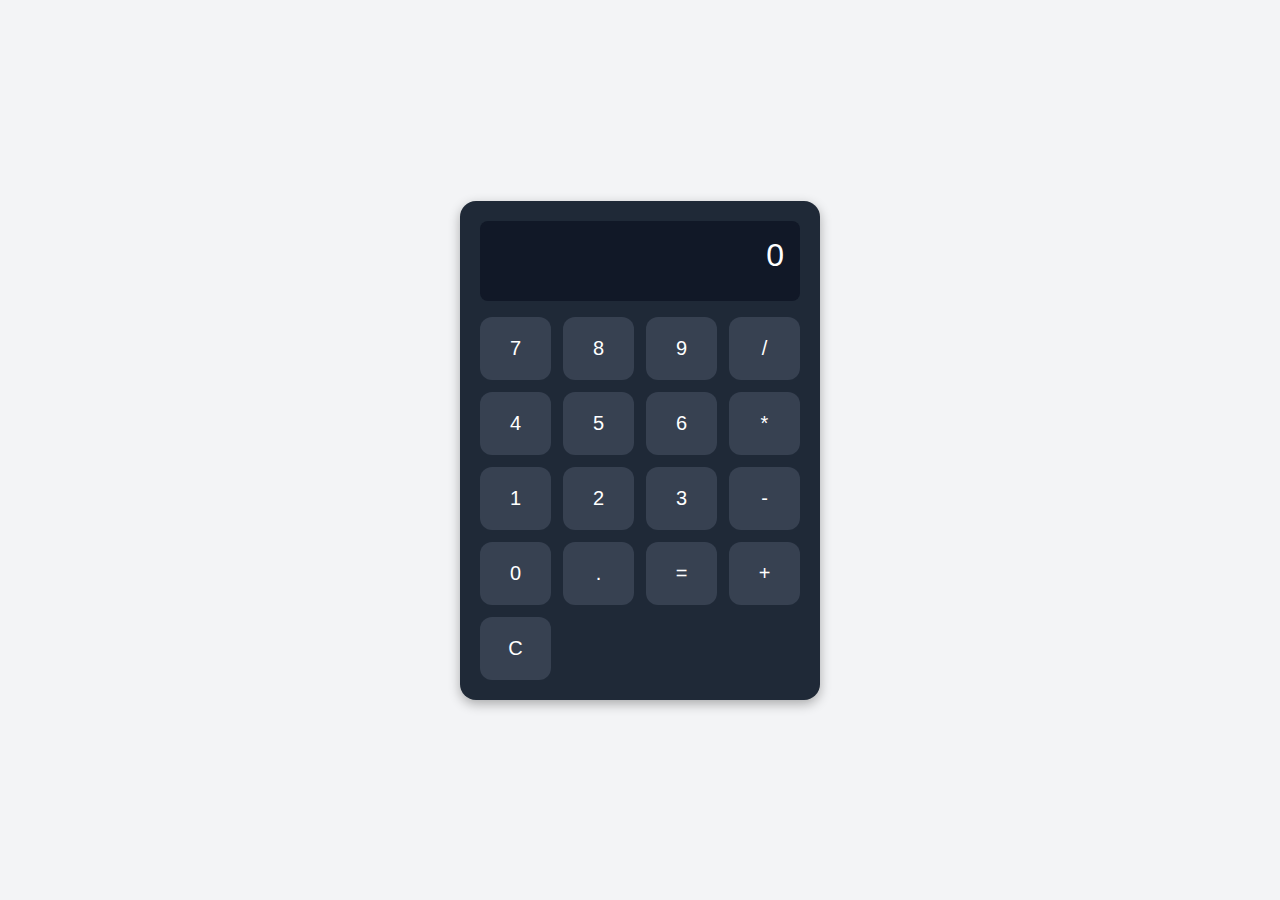
<file: calculator/index.html>
<!DOCTYPE html>
<html lang="en">
<head>
    <meta charset="UTF-8">
    <title>Calculator</title>
    <link rel="stylesheet" href="style.css">
</head>
<body>
<div id="calculator">
    <div id="display">0</div>
    <div id="buttons">
        <button>7</button>
        <button>8</button>
        <button>9</button>
        <button>/</button>

        <button>4</button>
        <button>5</button>
        <button>6</button>
        <button>*</button>

        <button>1</button>
        <button>2</button>
        <button>3</button>
        <button>-</button>

        <button>0</button>
        <button>.</button>
        <button>=</button>
        <button>+</button>

        <button id="clear">C</button>
    </div>
</div>

<script src="calculator.js"></script>
</body>
</html>
</file>
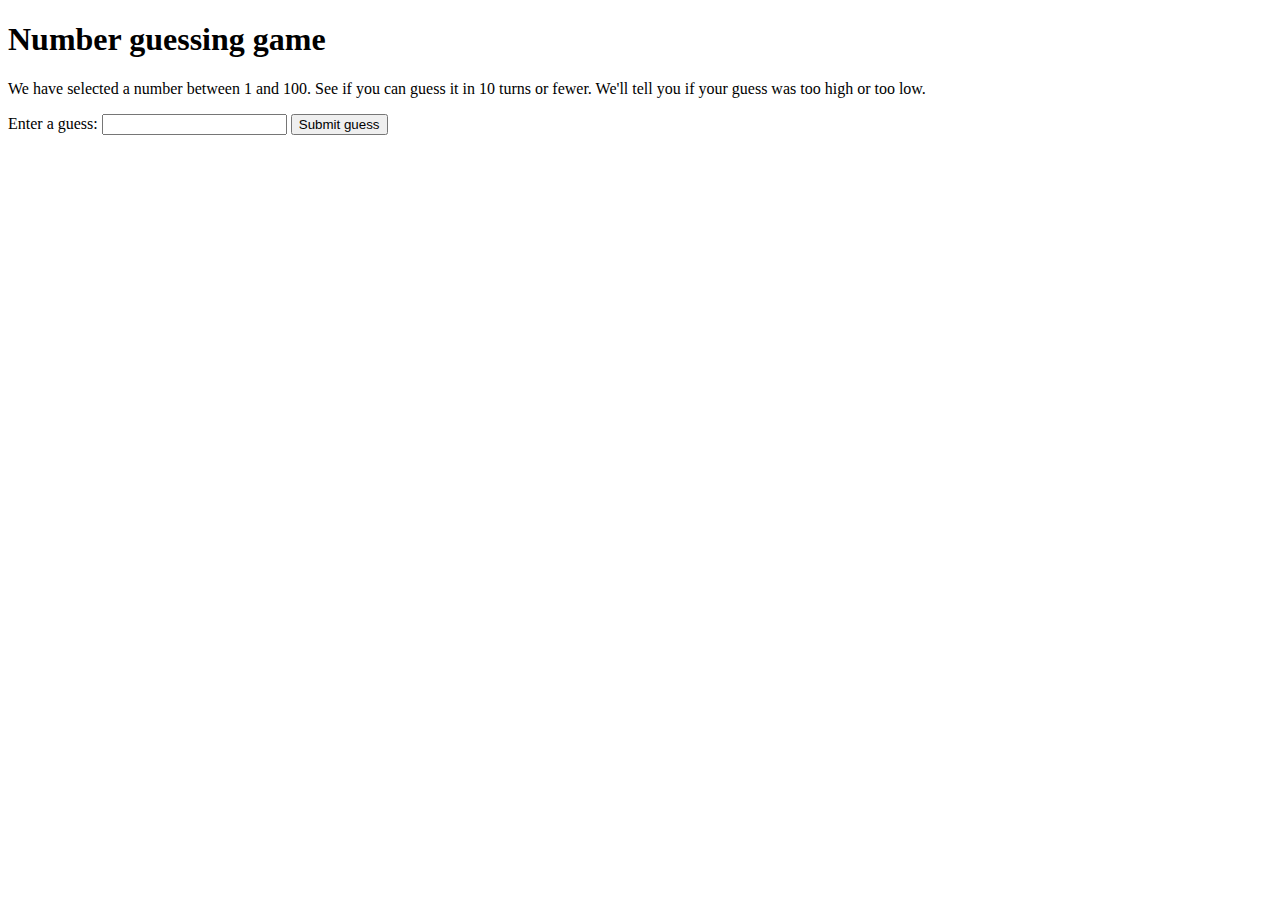
<file: numGuess/index.html>
<!doctype html>
<html lang="en">
<head>
    <meta charset="UTF-8">
    <meta name="viewport" content="width=device-width, initial-scale=1">
    <title>numGuess</title>
</head>
<body>

<h1>Number guessing game</h1>

<p>
    We have selected a number between 1 and 100. See if you can guess it in 10 turns or fewer. We'll tell you if
    your guess was too high or too low.
</p>

<label for="userGuess">Enter a guess: </label>
<input type="number" id = "userGuess" class="userGuess">
<input type="submit" value="Submit guess" class="guessSubmit">

 <div id="results">
     <p class="guesses"></p>
     <p class="lastResult"></p>
     <p class="lowOrHigh"></p>
 </div>

<script src="numGuess.js"></script>
</body>
</html>
</file>
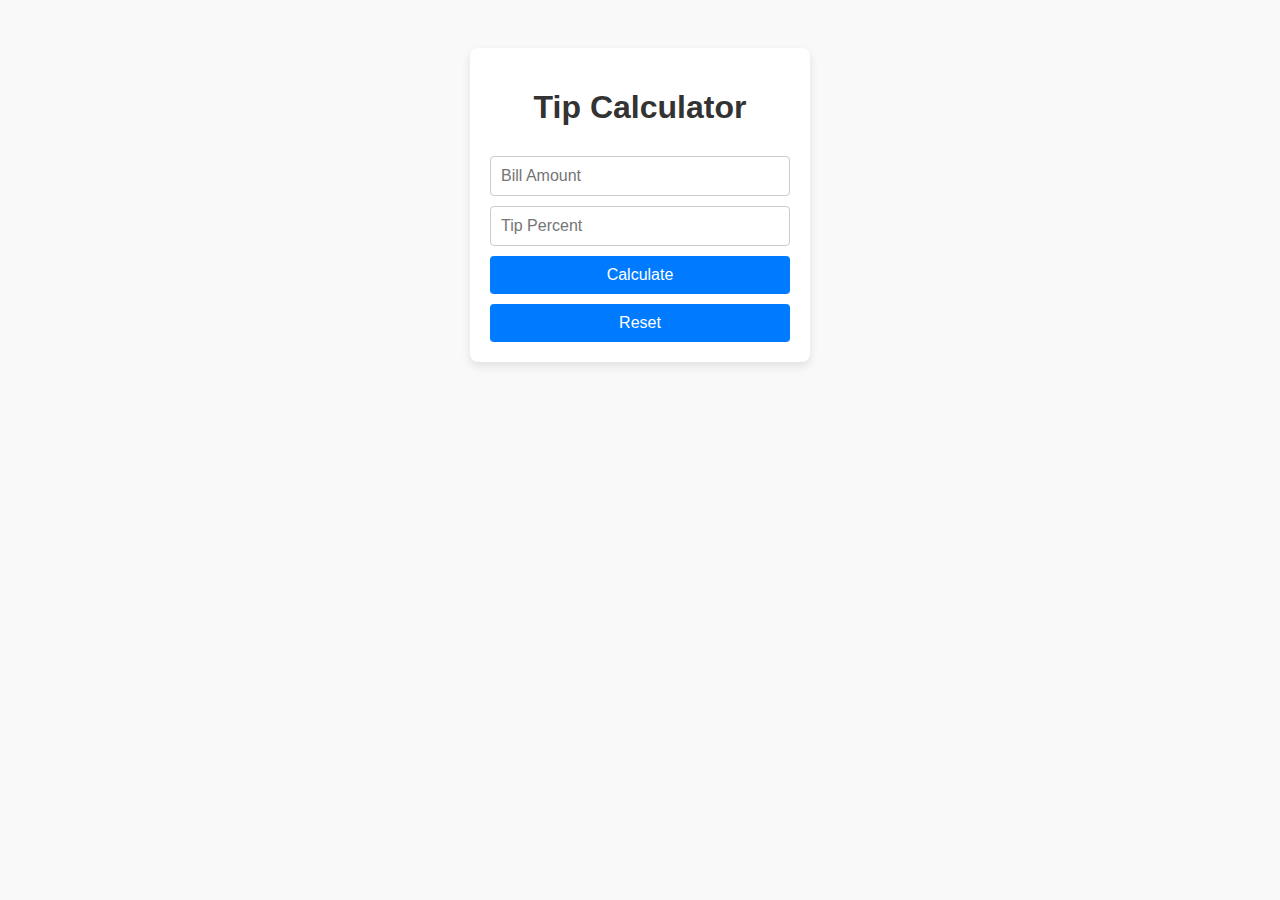
<file: TipCalculator/index.html>
<!doctype html>
<html lang="en">
<head>
    <meta charset="UTF-8">
    <meta name="viewport" content="width=device-width, initial-scale=1">
    <link rel="stylesheet" href="style.css">
    <title>Tip Calculator</title>
</head>
<body>
<div class="calculator">
    <h1>Tip Calculator</h1>
    <input type="text" id="bill_amount" placeholder="Bill Amount">
    <input type="text" id="tip_percent" placeholder="Tip Percent">
    <button id="calculate">Calculate</button>
    <button id="reset">Reset</button>
</div>
<div id="result"></div>

<script src="tipCalculator.js"></script>
</body>
</html>
</file>
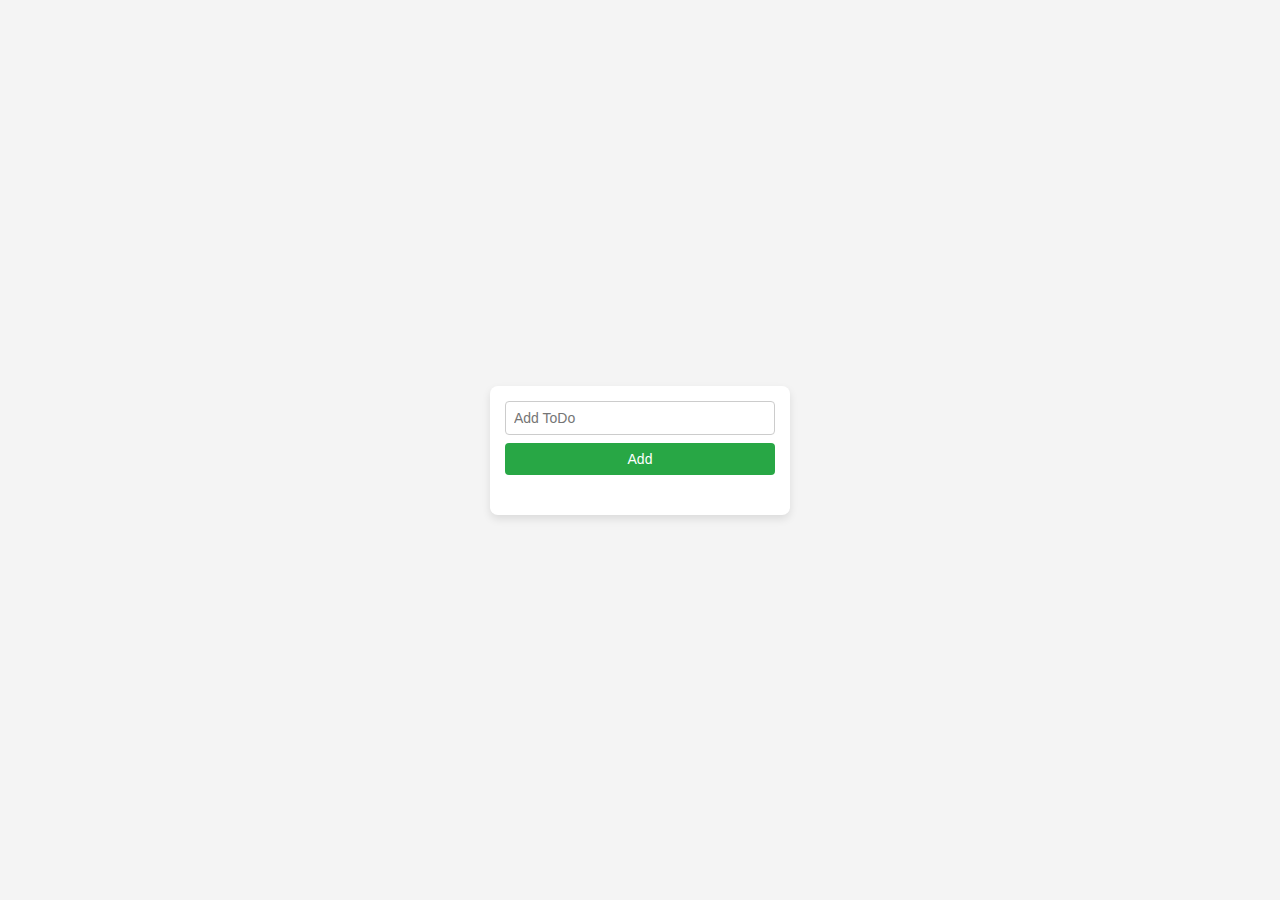
<file: ToDo/index.html>
<!doctype html>
<html lang="en">
<head>
    <meta charset="UTF-8">
    <meta name="viewport" content="width=device-width, initial-scale=1">
    <title>ToDo</title>
    <link rel="stylesheet" href="style.css">
</head>
<body>
<div id="todo-container">
    <input type="text" id="task-input" placeholder="Add ToDo">
    <button id="add">Add</button>
    <ul id="todo-list"></ul>
</div>

<script src="ToDo.js"></script>
</body>
</html>
</file>
<file: calculator/style.css>
body {
    background-color: #f3f4f6;
    font-family: 'Segoe UI', Tahoma, Geneva, Verdana, sans-serif;
    display: flex;
    justify-content: center;
    align-items: center;
    height: 100vh;
    margin: 0;
}

#calculator {
    background-color: #1f2937;
    padding: 20px;
    border-radius: 16px;
    box-shadow: 0 4px 12px rgba(0, 0, 0, 0.3);
    width: 320px;
}

#display {
    background-color: #111827;
    color: #ffffff;
    font-size: 2rem;
    text-align: right;
    padding: 16px;
    border-radius: 8px;
    margin-bottom: 16px;
    min-height: 48px;
}

#buttons {
    display: grid;
    grid-template-columns: repeat(4, 1fr);
    gap: 12px;
}

button {
    padding: 20px;
    font-size: 1.25rem;
    border: none;
    border-radius: 12px;
    background-color: #374151;
    color: white;
    cursor: pointer;
    transition: background-color 0.2s ease;
}
</file>
<file: TipCalculator/style.css>
body {
    font-family: Arial, sans-serif;
    text-align: center;
    padding: 40px;
    background-color: #f9f9f9;
}

h1 {
    color: #333;
    margin-bottom: 20px;
}

.calculator {
    margin: 0 auto;
    max-width: 300px;
    padding: 20px;
    background: white;
    border-radius: 8px;
    box-shadow: 0 4px 10px rgba(0, 0, 0, 0.1);
    display: flex;
    flex-direction: column;
    gap: 10px;
}

input[type="text"] {
    padding: 10px;
    font-size: 16px;
    border: 1px solid #ccc;
    border-radius: 4px;
}

button {
    padding: 10px;
    font-size: 16px;
    background-color: #007bff;
    color: white;
    border: none;
    border-radius: 4px;
    cursor: pointer;
}

button:hover {
    background-color: #0056b3;
}

#result {
    margin-top: 20px;
    font-size: 18px;
    color: #333;
}
</file>
<file: ToDo/style.css>
/* Basic reset */
* {
    margin: 0;
    padding: 0;
    box-sizing: border-box;
}

/* Body styling */
body {
    font-family: Arial, sans-serif;
    background-color: #f4f4f4;
    display: flex;
    justify-content: center;
    align-items: center;
    height: 100vh;
    margin: 0;
}

/* Main container */
#todo-container {
    background-color: #fff;
    padding: 15px;
    border-radius: 8px;
    box-shadow: 0px 4px 8px rgba(0, 0, 0, 0.1);
    width: 300px;
    box-sizing: border-box;
}

/* Flexbox to stack elements vertically */
body {
    display: flex;
    flex-direction: column;
    justify-content: center;
    align-items: center;
}

/* Input field styling */
#task-input {
    width: 100%;
    padding: 8px;
    margin-bottom: 8px; /* reduced the margin for a more compact look */
    border: 1px solid #ccc;
    border-radius: 4px;
    font-size: 14px;
}

/* Add button styling */
#add {
    width: 100%;
    padding: 8px; /* reduced padding for smaller button */
    border: none;
    background-color: #28a745;
    color: white;
    font-size: 14px;
    border-radius: 4px;
    cursor: pointer;
    margin-bottom: 15px; /* added some space below the button */
}

#add:hover {
    background-color: #218838;
}

/* List styling */
ul {
    list-style-type: none;
    padding: 0;
    margin-top: 10px;
    max-height: 200px; /* added max-height for the list */
    overflow-y: auto; /* makes the list scrollable */
}

/* List item styling */
li {
    display: flex;
    justify-content: space-between;
    align-items: center;
    padding: 8px; /* reduced padding */
    border-bottom: 1px solid #ddd;
    font-size: 14px;
}

/* Delete button styling */
button {
    background-color: #dc3545;
    color: white;
    border: none;
    padding: 4px 8px; /* smaller padding for the delete button */
    border-radius: 4px;
    cursor: pointer;
    font-size: 12px;
}

button:hover {
    background-color: #c82333;
}
</file>
